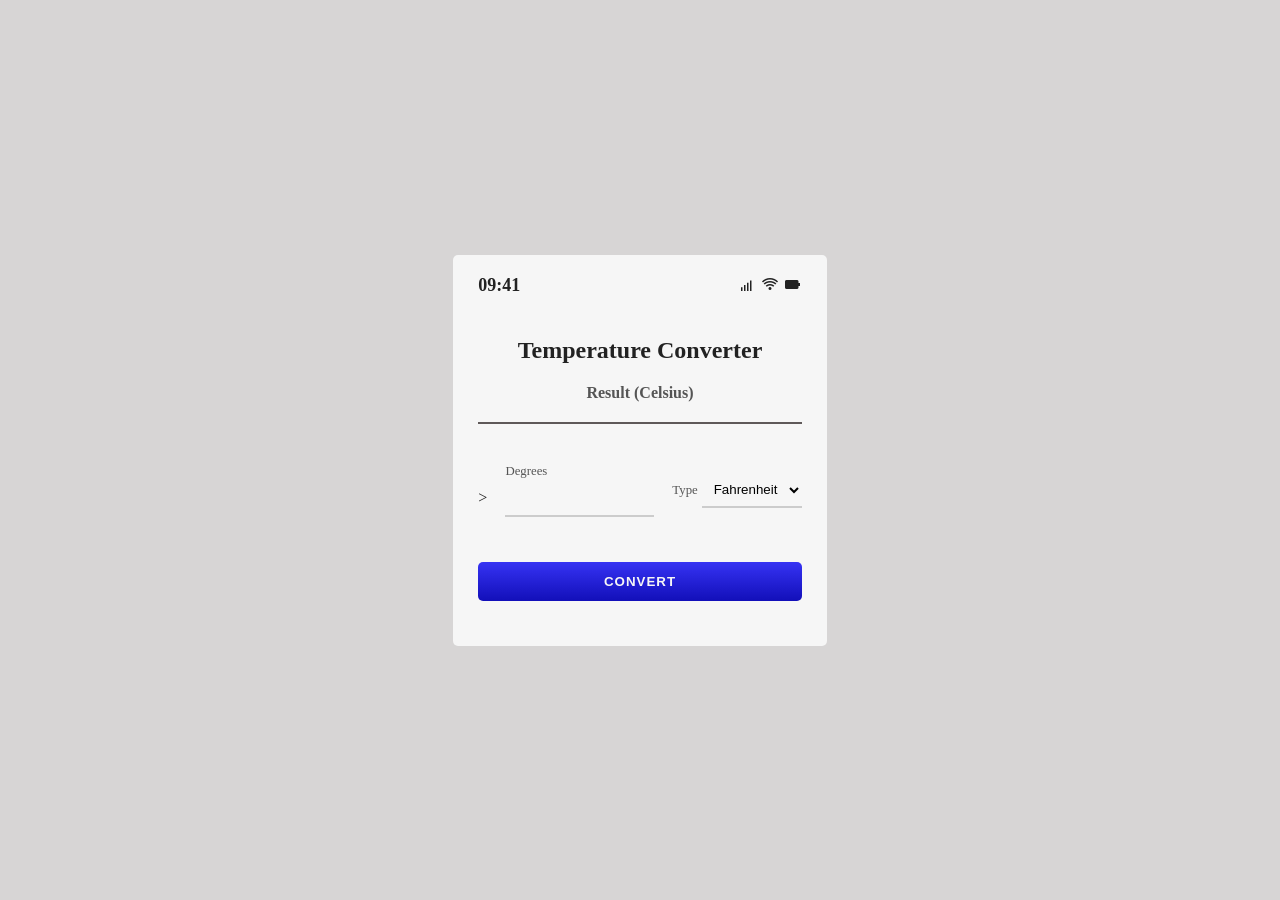
<file: Temperature converter/index.html>
<!DOCTYPE html>
<html lang="en">
  <head>
    <meta charset="UTF-8" />
    <meta name="viewport" content="width=device-width, initial-scale=1.0" />
    <title>Temperature Converter Website using html, css & JavaScript</title>
    <link rel="stylesheet" href="style.css" />
    <link rel="stylesheet" href="https://unpkg.com/boxicons@latest/css/boxicons.min.css">
    <link rel="stylesheet" href="https://cdnjs.cloudflare.com/ajax/libs/font-awesome/4.7.0/css/font-awesome.min.css">
  </head>
  <body>
    <div class="container">
        <div class="temperature-converter">
            <div class="mobile">
                <p class="time">09:41</p>
                <div>
                    <i class='bx bx-signal-4'></i>
                    <i class='bx bx-wifi' ></i>
                    <i class='bx bxs-battery' ></i>
                </div>
            </div>

            <h1 class="title">Temperature Converter</h1>

            <div class="result">
              <span class="result-heading">Result (Celsius)</span>
              <h2 class="celsius-value" id="celsius"></h2>
            </div>

            <div class="degree-type">>
              <div class="degree-field">
                <label for="degree">Degrees</label>
                <input type="number" name="degree" id="degree" />
              </div>

              <div class="temp-field">
                <label for="temp-type">Type</label>
                <select name="temperatures" id="temp-type" autocomplete="on">
                  <option id="fahrenheit" value="fahrenheit">Fahrenheit</option>
                  <option id="kelvin" value="kelvin">Kelvin</option>
                </select>
              </div>
            </div>
            <button id="convert-btn">Convert</button>
            
        </div>
      </div>
    <script src="script.js"></script>
  </body>
</html>
</file>
<file: Temperature converter/style.css>
* {
    box-sizing: border-box;
    margin: 0;
    padding: 0;
  }
  
  body {
    background: #d7d5d5;
    color: #222;
    font-size: 1rem;
    display: flex;
    justify-content: center;
    align-items: center;
    width: 100vw;
    height: 100vh;
  }
  
  .mobile {
    display: flex;
    justify-content: space-between;
    margin-bottom: 40px;
    font-size: 18px;
    font-weight: 700;
  }
  
  .temperature-converter {
    background: #f6f6f6;
    border-radius: 5px;
    position: relative;
    display: flex;
    flex-direction: column;
    justify-content: center;
    padding: 20px 25px 45px;
    min-width: 320px;
    width: 100%;                                                                    
    height: auto;
    box-shadow: -5px -5px 250px 0px rgba(255, 255, 255, 0.02) inset;
    backdrop-filter: blur(21px);
  }
  
  .title {
    color: #222;
    font-size: 1.5rem;
    text-align: center;
  }
  .result {
    text-align: center;
    margin: 20px 0;
  }
  .result-heading {
    color: #555;
    font-size: 1rem;
    font-weight: 600;
  }
  .celsius-value {
    border-bottom: 2px solid #5f5959;
    padding: 10px;
    transition: all .45s ease;
  }
  label {
    color: #555;
    font-size: 0.8rem;
    margin-bottom: 5px;
  }
  input,
  select {
    background: transparent;
    border: none;
    outline: none;
    border-bottom: 2px solid #ccc;
    padding: 8px;
    margin-bottom: 15px;
  }
  input:focus {
    border: 1px solid #4c49f3;
  }
  .degree-type {
    display: flex;
    justify-content: space-between;
    align-items: center;
    padding: 20px 0;
  }
  .degree-field {
    display: flex;
    flex-direction: column;
    width: 46%;
  }
  option {
    background-color: #3c39e7;
    color: #f6f6f6;
  }
  #convert-btn {
    background: linear-gradient(to bottom, #3633f3, #120fb9);
    border: none;
    outline: none;
    border-radius: 5px;
    color: #f6f6f6;
    cursor: pointer;
    font-weight: bold;
    letter-spacing: 1px;
    text-transform: uppercase;
    margin-top: 10px;
    padding: 12px 80px;
    transition: all 0.3s ease-in;
  }
  #convert-btn:hover {
    background: linear-gradient(to bottom, #4a47e7, #322fda);
  }
  
  .fa {
    margin-left: -12px;
    margin-right: 8px;
  }
  
  .loading {
    display: none;
  }
</file>
